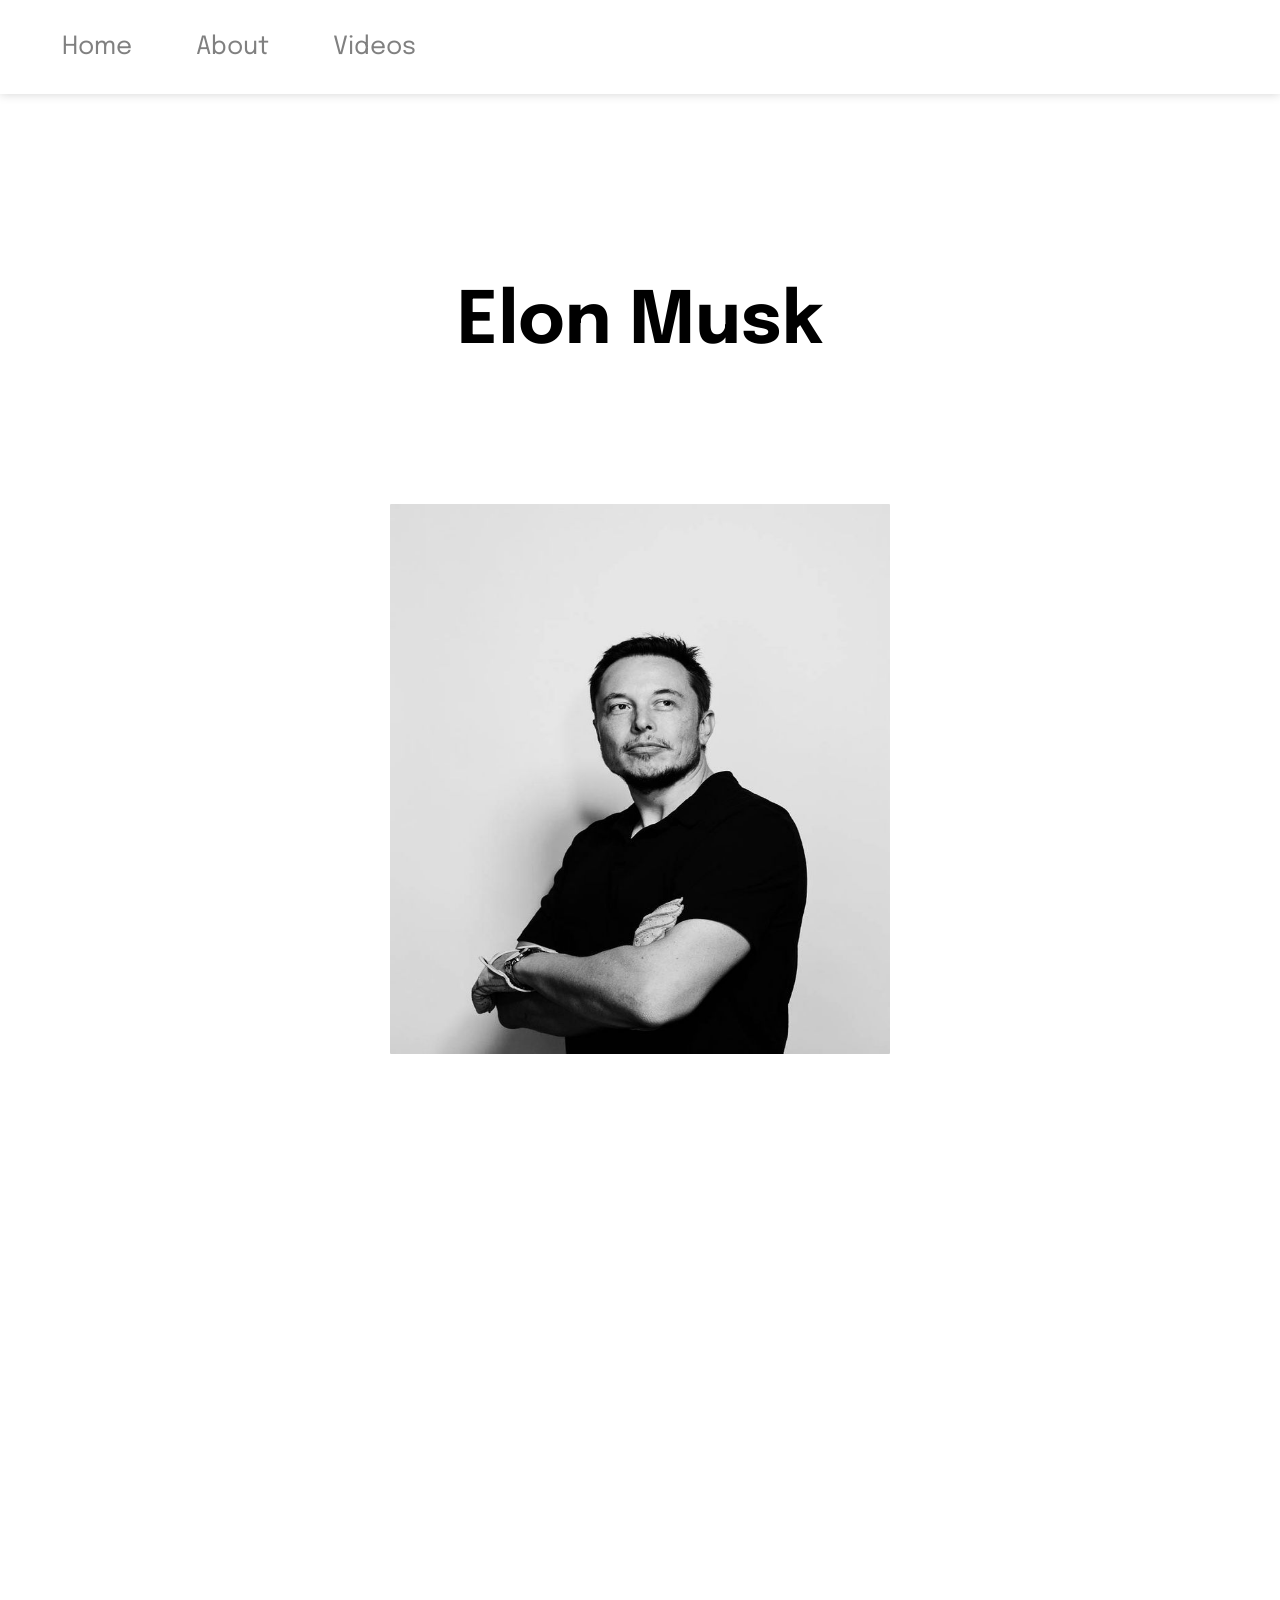
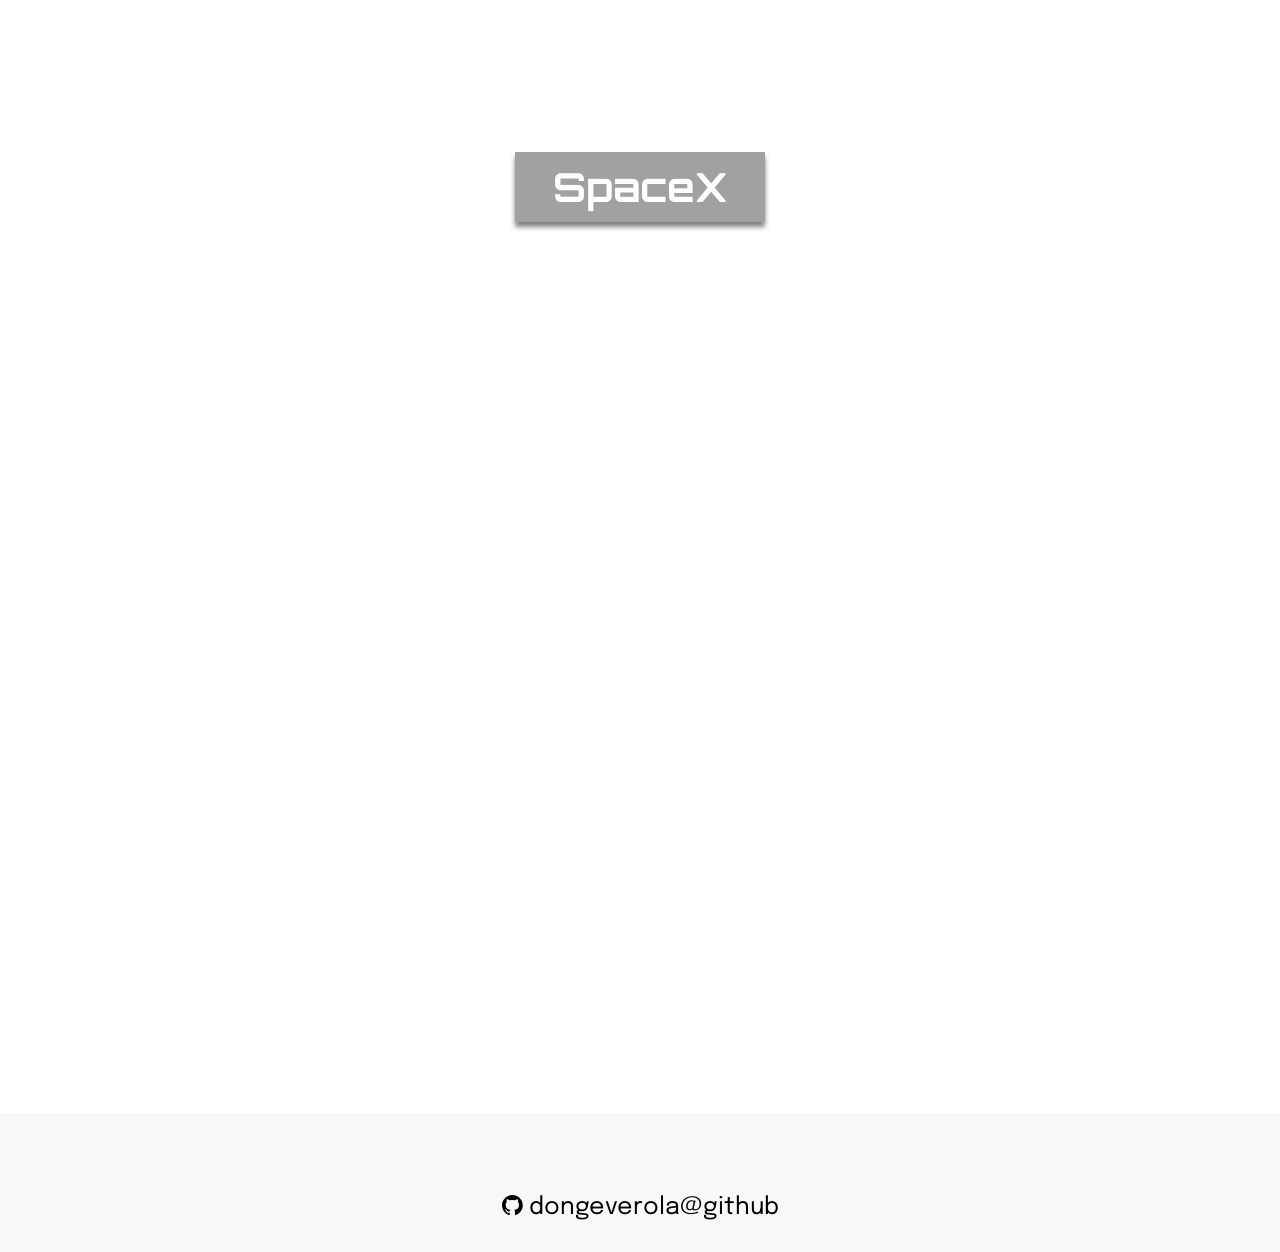
<file: index.html>
<!DOCTYPE html>
<html>
    <head>
        
        <meta name="viewport" content="width=device-width, initial-scale=1.0">
        <meta charset="utf-8" />
        <link rel="stylesheet" href="https://unpkg.com/aos@next/dist/aos.css" />
        <link rel="stylesheet" type="text/css" href="style.css">
        <link rel="stylesheet" href="https://cdnjs.cloudflare.com/ajax/libs/font-awesome/4.7.0/css/font-awesome.min.css">
        <link rel="preconnect" href="https://fonts.gstatic.com">
        <link rel="preconnect" href="https://fonts.gstatic.com">
        <link href="https://fonts.googleapis.com/css2?family=Abel&family=Tajawal&display=swap" rel="stylesheet">
        <link rel="preconnect" href="https://fonts.gstatic.com">
        <link href="https://fonts.googleapis.com/css2?family=Orbitron&display=swap" rel="stylesheet">
        <link rel="preconnect" href="https://fonts.gstatic.com">
        <link href="https://fonts.googleapis.com/css2?family=Epilogue:wght@200&family=Orbitron&display=swap" rel="stylesheet">
    </head>
    <title> Elon Musk Tribute Page </title>
<body>

<!--NAV BAR SECTION-->


    <div class="navbar-container">

        <div class="navbar" id="navbar">

                <button class="hamburger" id="hamburger">
                    <i class="fa fa-bars"></i>
                </button>

            <ul class="nav-ul" id="nav-ul">
                <li> <a href="homepage.html">Home</a></li>
                <li><a href="#biography-section"> About </a></li>
                <li><a href="#videos-section"> Videos </a></li>
            </ul>

            </div>
        </div>   
    </div>

<!-- HEADER SECTION --> 
    
    <div class="header-container">
        <div class="header1">
            <h2 data-aos="fade-right"> Elon Musk </h2>
        </div>
    </div>

<!-- MAIN SECTION -->
    <div class="main-container">

        <div class="photo-section"  data-aos="fade-left"> 
            <img src="elon musk.jpg" alt="elonMuskPhoto" class="photo">
        </div>

        <div class="biography-section"  data-aos="fade-right" id="biography-section">
            <p> Elon Reeve Musk, born in June 28, 1971. Founder, CEO,
                lead designer of SpaceX. CEO, product architect of Tesla Inc.
            Founder of The Boring Company and X.com. </p>

        </div>
        
        <div class="image">

            <div class="image-text-container"> <span class="image-text">SpaceX</span> </div>

        </div>
        
        

        <div class="videos-section"  data-aos="fade-left" id="videos-section">
            <iframe id="emdocumentary" width="600" height="400" src="https://www.youtube.com/embed/i7nZBJVI26A" frameborder="0" allow="accelerometer; autoplay; clipboard-write; encrypted-media; gyroscope; picture-in-picture" allowfullscreen></iframe>


        </div>

    </div>

    <div class="footer">

        <i class="fa fa-github" aria-hidden="true">&nbsp</i><a href="https://github.com/dongeverola/tributePage-elonMusk">dongeverola@github</a>

    </div>


    <script src="https://unpkg.com/aos@next/dist/aos.js"></script>
    <script>
      AOS.init({
          offset: 100,
          duration: 1000
      });
    </script>
    
    <script src="script.js"></script>
    

</body>
</html>
</file>
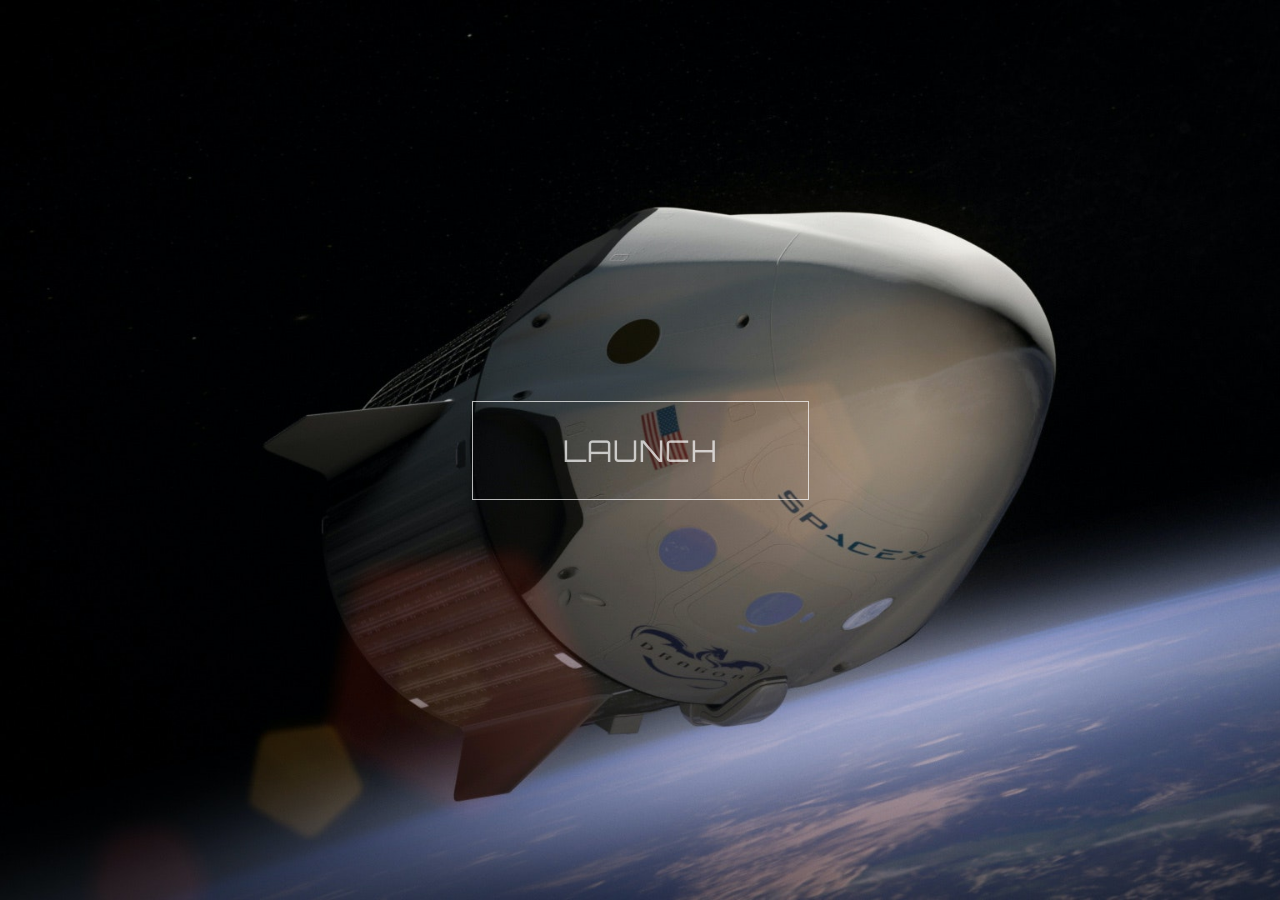
<file: homepage.html>
<!DOCTYPE html>
<html lang="en">
<head>
    <meta charset="UTF-8">
    <meta name="viewport" content="width=device-width, initial-scale=1.0">
    <link rel="stylesheet" type="text/css" href="homepage-style.css">
    <link rel="preconnect" href="https://fonts.gstatic.com">
    <link href="https://fonts.googleapis.com/css2?family=Orbitron&display=swap" rel="stylesheet">
    <title>Document</title>
</head>
<body>
    <div class="button-container">
        <div class="button">  
            <a href="index.html"> Launch </a>   
        </div>
    </div>
</body>
</html>
</file>
<file: style.css>
* {
    margin: 0px;
    padding: 0px;
    box-sizing: border-box;
}

body {
    width: 100%;
    overflow: auto;
}

.navbar-container{
width: 100%;
padding: 1.5em 2em;
background-color: white;
box-shadow: 0px 0px 10px 0px lightgrey;
}

.navbar ul li{
    display: inline-block;
    list-style-type: none;
    padding: 10px 30px;
    text-transform: capitalize;
    font-family: 'Epilogue', sans-serif;
    font-size: 25px;
}
.navbar a {
    color: grey;
    text-decoration: none;
}

.navbar-leftside a:hover {color: darkgrey;}

.hamburger {
    background-color: transparent;
    border:0;
    color: black;
    font-size: 40px;
    cursor: pointer;
    display: none;
}

.hamburger:focus {outline: none;}

.header-container{

    padding: 4em 0em 2em 0em;
    width:100%;
    text-align: center;
    font-size: 3rem;
    font-family: 'Epilogue', sans-serif;
    
}

.main-container {

    width: 100%;
    box-sizing: border-box;
    display: flex;
    flex-direction: column;
    justify-content: center;
    align-items: center;
    overflow: hidden;
}

.photo-section{
    
    padding: 3rem 0rem 5rem 0rem;
    display:flex;
    justify-content: center;
    align-items: center;
}

.photo-section img {

    width: 500px;
    height: 550px;
    border-radius: 1px;
}

.biography-section {
    padding:3em 22em;
    width:100%;
    box-sizing: border-box;
    display:flex;
    justify-content: center;
    align-items: center;
    font-family: 'Epilogue', sans-serif;
}

.biography-section p{

    line-height: 1.8;
    letter-spacing: 1px;
    font-size: 2em;
}

.image {

    width: 100%;
    height: 35vh;
    position: relative;
    margin: 7em 0em;
}

.image:before {
    content: "";
    background-image: url('image1.jpg');
    background-repeat: no-repeat;
    background-size: cover;
    background-attachment: fixed;
    position: absolute;
    top: 0px;
    left: 0px;
    right: 0px;
    bottom: 0px;
    opacity: 0.6;
    z-index: -1;
}

.image-text-container{

    display:flex;
    justify-content: center;
    align-items: center;
    height: 100%;
  
    z-index: 3;
}

.image-text{

    background-color: rgb(161, 161, 161);
    font-size: 40px;
    color: white;
    padding: 10px 38px;
    text-transform: capitalize;
    font-weight: bold;
    font-family: 'Orbitron', sans-serif;
    box-shadow: 0px 5px 5px 0px grey;

}
.videos-section {
    box-sizing: border-box;
    width: 100%;
    padding: 8em 1em;
    display:flex;
    justify-content: center;
    align-items: center;
}

#emdocumentary {border-radius: 1px;}

.footer {

    padding: 5rem 1rem 2rem 1rem;
    background-color: rgb(248, 248, 248);
    text-align: center;
    font-size: 1.5rem;
    
    
}

.footer a{
    text-decoration: none;
    color:black;
    font-family: 'Epilogue', sans-serif;
}


@media only screen and  (max-width:800px){

    .navbar-container {
        position: absolute;
        z-index: 1;
    }

    .nav-ul {
        display: none;
        width: 100%;
        flex-direction: column;
        justify-content: center;
        text-align: center;
        background-color: white;   
    }

    .navbar ul li {padding: 2rem;}

    .nav-ul.show {display: flex;}
        
    .hamburger {display: inline-block;}

    .header-container {
        font-size: 2rem;
        padding-top: 14rem;
    }

    .photo-section img{padding: 3rem;}

    .biography-section {padding: 3em;}

    .videos-section {padding: 8em 1em;}
}
</file>
<file: homepage-style.css>
*{ margin:0px;
padding:0px;}

body {

    background-image: url(bg-image1.jpg);
    background-repeat: no-repeat;
    background-size:cover;
    background-attachment: fixed;
    height: 100vh;
    width: 100%;
    box-sizing: border-box;
    font-family: 'Orbitron', sans-serif;
}


.button-container {

    display: flex;
    justify-content: center;
    align-items: center;
    height: 100%;
}

.button-container a {
    padding: 1em 3em;
    font-size: 30px;
    background-color: transparent;
    outline: none;
    text-transform: uppercase;
    letter-spacing: 1px;
    border: 1px solid white;
}

.button a{
    text-decoration: none;
    color: white;
    opacity: 0.7;
    
}

.button-container .button:hover{
    opacity: 0.6;
}

@media screen only and (max-width: 700px){


}
</file>
